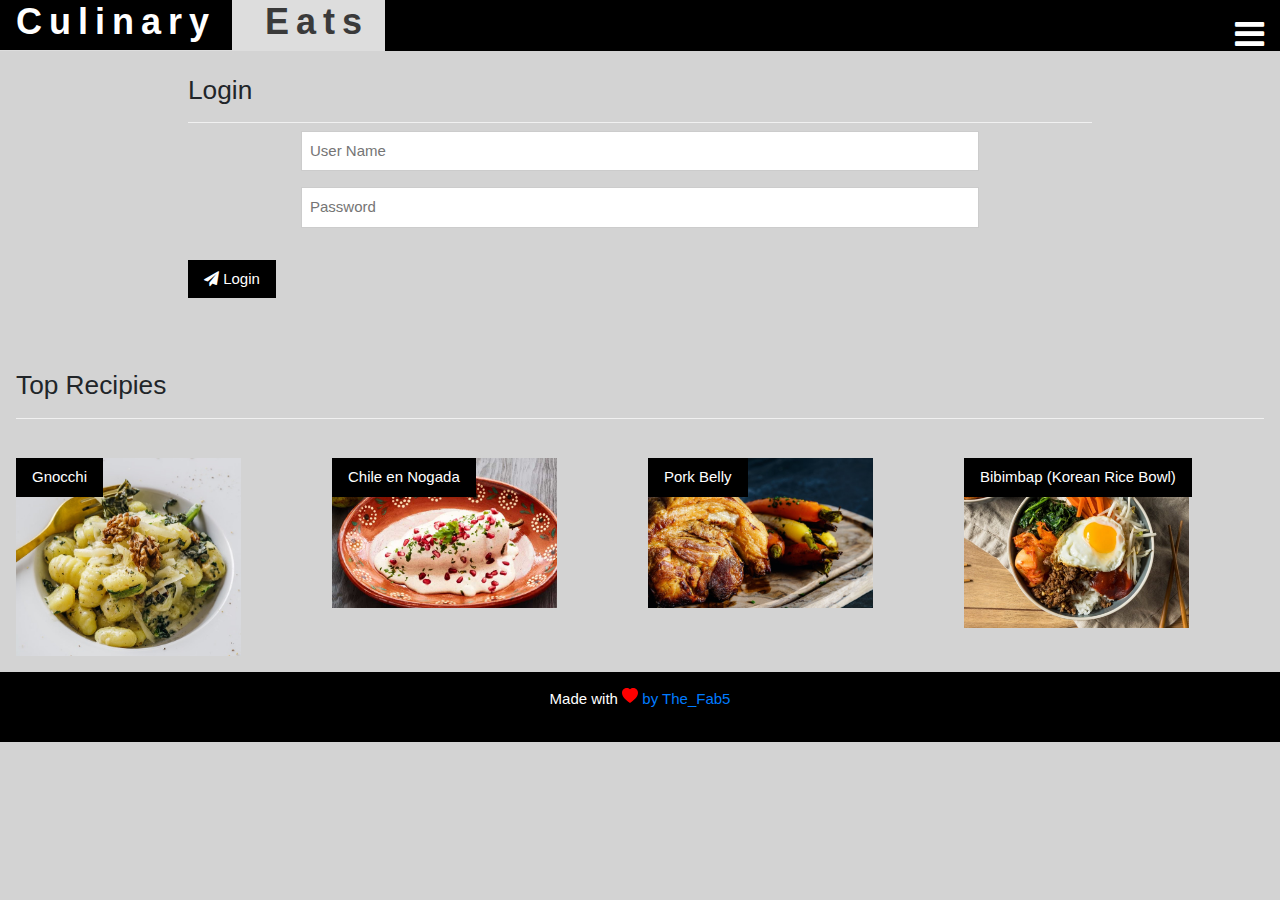
<file: loginform.html>
<!DOCTYPE html>
<html lang="en">
<title>CulinaryEats</title>
<meta charset="UTF-8">
<meta name="viewport" content="width=device-width, initial-scale=1">
<link rel="stylesheet" href="https://www.w3schools.com/w3css/4/w3.css">
<link rel="stylesheet" href="https://maxcdn.bootstrapcdn.com/bootstrap/4.0.0/css/bootstrap.min.css" integrity="sha384-Gn5384xqQ1aoWXA+058RXPxPg6fy4IWvTNh0E263XmFcJlSAwiGgFAW/dAiS6JXm" crossorigin="anonymous">
<link rel="stylesheet" href="style.css">
<link rel="stylesheet" href="https://cdnjs.cloudflare.com/ajax/libs/font-awesome/4.7.0/css/font-awesome.min.css">

<body>

<!-- Navbar (sit on top) -->

<!-- Top Navigation Menu -->

<div class="topnav">
  <a href="index.html" class="active">
    <h1 class="w3-xxlarge w3-text-white"><span class="w3-padding w3-black"><b>Culinary</b></span> <span class="w3-padding w3-text-dark-grey"><b>Eats</b></span></h1>
  </a>
  <!-- Navigation links (hidden by default) -->
  <div id="myLinks">
    <a href="index.html">Home</a>
    <a href="recipe.html">All Recipies</a>
    <a href="new_recipe.html">Post New Recipe</a>
    <a href="loginform.html">Login/Logout</a>
    <a href="signup.html">Sign Up</a>
  </div>
  <!-- "Hamburger menu" / "Bar icon" to toggle the navigation links -->
  
  <a href="javascript:void(0);" class="icon" onclick="myFunction()">
    <i class="fa fa-bars fa-2x"></i>
  </a>
</div>


<script>

  /* Toggle between showing and hiding the navigation menu links when the user clicks on the hamburger menu / bar icon */
function myFunction() {
  var x = document.getElementById("myLinks");
  if (x.style.display === "block") {
    x.style.display = "none";
  } else {
    x.style.display = "block";
  }
}

</script>


<!-- Page content -->

<div class="w3-content w3-padding" style="max-width:1564px">



<!-- Contact Section -->
<div class="w3-container w3-padding-2" id="login">
    <h3 class="w3-border-bottom w3-border-light-grey w3-padding-16">Login</h3>
    
    <form action="/action_page.php" target="_blank">
      <input class="w3-input w3-border" type="text" placeholder="User Name" required name="User Name">
      <input class="w3-input w3-section w3-border" type="password" placeholder="Password" required name="Password">
      <button class="w3-button w3-black w3-section" type="submit">
        <i class="fa fa-paper-plane"></i> Login
      </button>
    </form>
  </div>


</div>

  <!-- Project Section -->
  <div class="w3-container w3-padding-32" id="Top Recipies">
    <h3 class="w3-border-bottom w3-border-light-grey w3-padding-16">Top Recipies</h3>
  </div>

  <div class="w3-row-padding">
    <div class="w3-col l3 m6 w3-margin-bottom">
      <div class="w3-display-container">
        <div class="w3-display-topleft w3-black w3-padding">Gnocchi</div>
        <img src="assets/gnocchi (3).png" alt="Gnocchi" style="width:75%">
      </div>
    </div>
    <div class="w3-col l3 m6 w3-margin-bottom">
      <div class="w3-display-container">
        <div class="w3-display-topleft w3-black w3-padding">Chile en Nogada</div>
        <img src="assets/chile_en_nogada.jpg" alt="Chile en Nogada" style="width:75%">
      </div>
    </div>
    <div class="w3-col l3 m6 w3-margin-bottom">
      <div class="w3-display-container">
        <div class="w3-display-topleft w3-black w3-padding">Pork Belly</div>
        <img src="assets/pork_belly.jpg" alt="House" style="width:75%">
      </div>
    </div>
    <div class="w3-col l3 m6 w3-margin-bottom">
      <div class="w3-display-container">
        <div class="w3-display-topleft w3-black w3-padding">Bibimbap (Korean Rice Bowl)</div>
        <img src="assets/bibimbap.jpg" alt="Bibimbap (Korean Rice Bowl)" style="width:75%">
      </div>
    </div>
  </div>



 
  


<!-- End page content -->
</div>


<!-- Footer -->
<footer class="w3-center w3-black w3-padding-16">
  <p>Made with <svg xmlns="http://www.w3.org/2000/svg" width="16" height="16" fill="red" class="bi bi-heart-fill" viewBox="0 0 16 16">
    <path fill-rule="evenodd" d="M8 1.314C12.438-3.248 23.534 4.735 8 15-7.534 4.736 3.562-3.248 8 1.314z"/>
  </svg>
      <a href="/" title="Fab5 Footer" target="_blank" class="w3-hover-text-orange"> by The_Fab5</a></p>
</footer>

<script src="https://code.jquery.com/jquery-3.2.1.slim.min.js" integrity="sha384-KJ3o2DKtIkvYIK3UENzmM7KCkRr/rE9/Qpg6aAZGJwFDMVNA/GpGFF93hXpG5KkN" crossorigin="anonymous"></script>
<script src="https://cdnjs.cloudflare.com/ajax/libs/popper.js/1.12.9/umd/popper.min.js" integrity="sha384-ApNbgh9B+Y1QKtv3Rn7W3mgPxhU9K/ScQsAP7hUibX39j7fakFPskvXusvfa0b4Q" crossorigin="anonymous"></script>
<script src="https://maxcdn.bootstrapcdn.com/bootstrap/4.0.0/js/bootstrap.min.js" integrity="sha384-JZR6Spejh4U02d8jOt6vLEHfe/JQGiRRSQQxSfFWpi1MquVdAyjUar5+76PVCmYl" crossorigin="anonymous"></script>
</body>
</html>
</file>
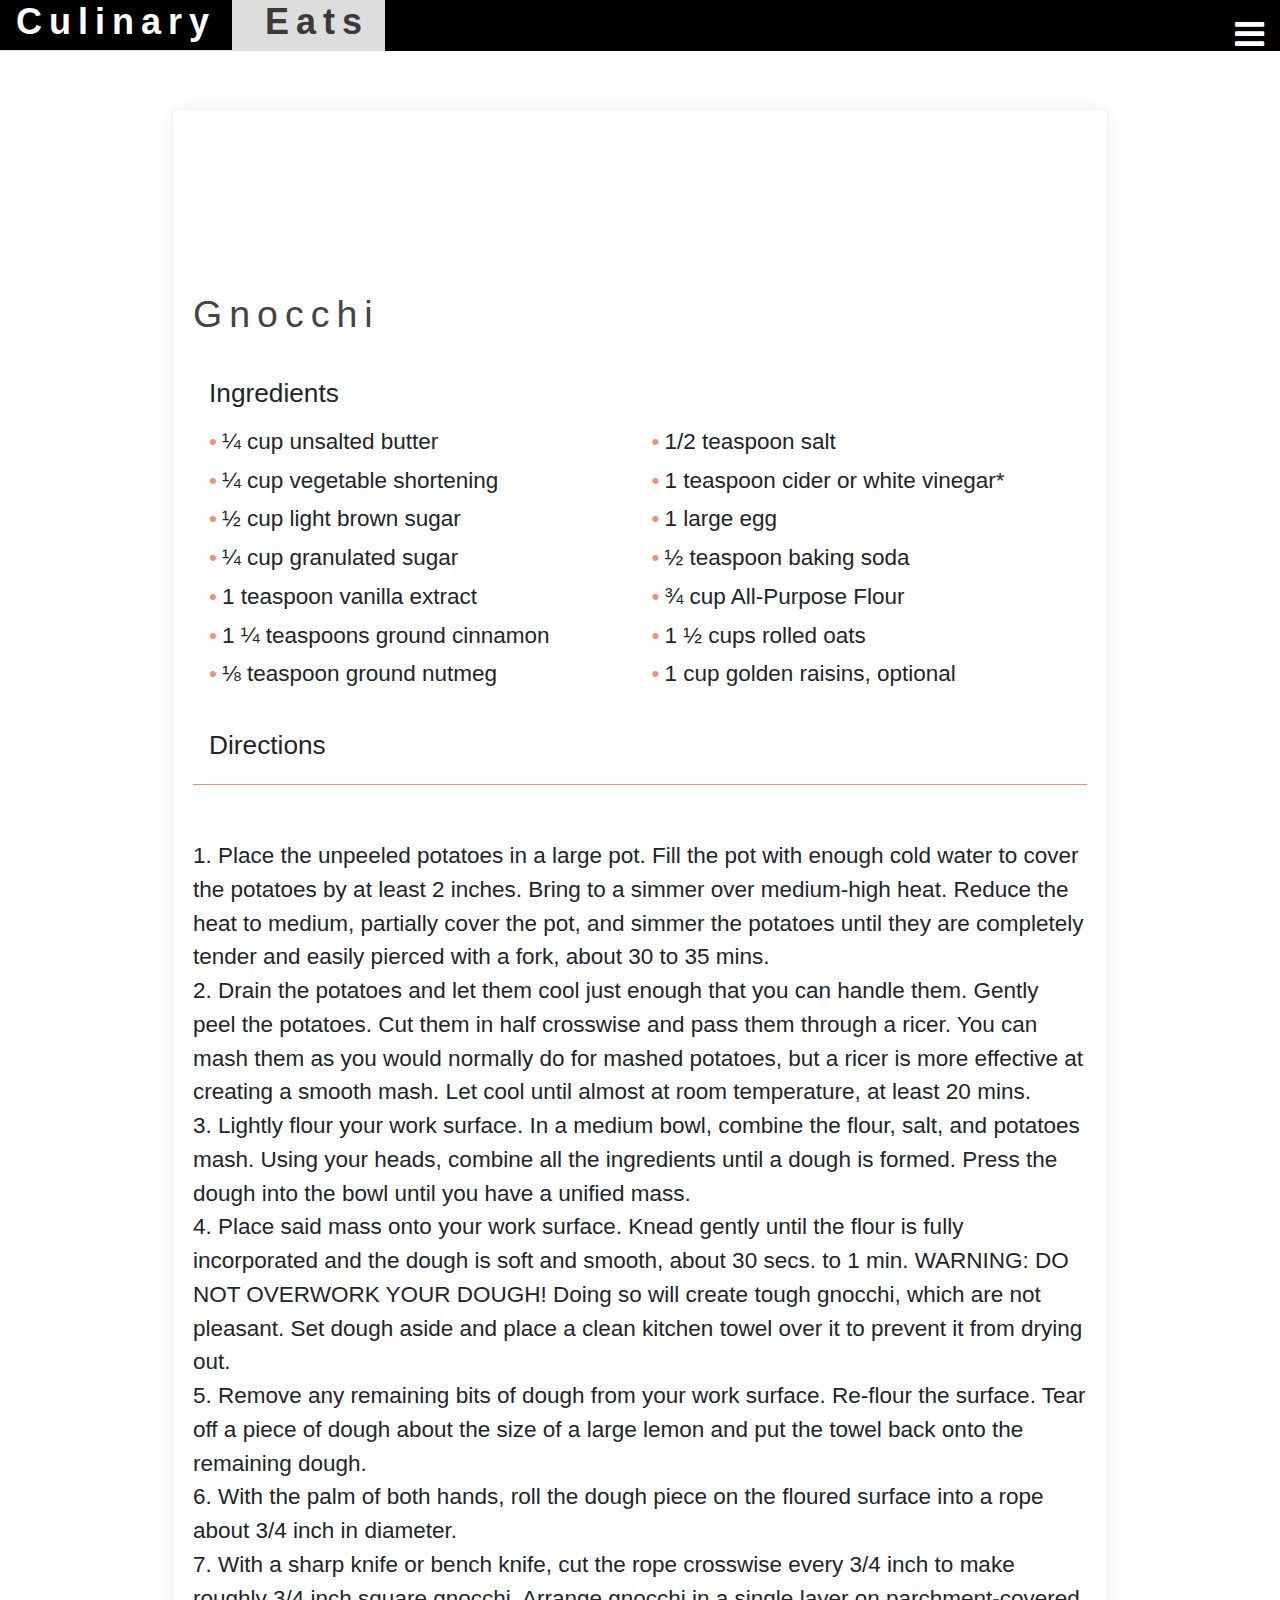
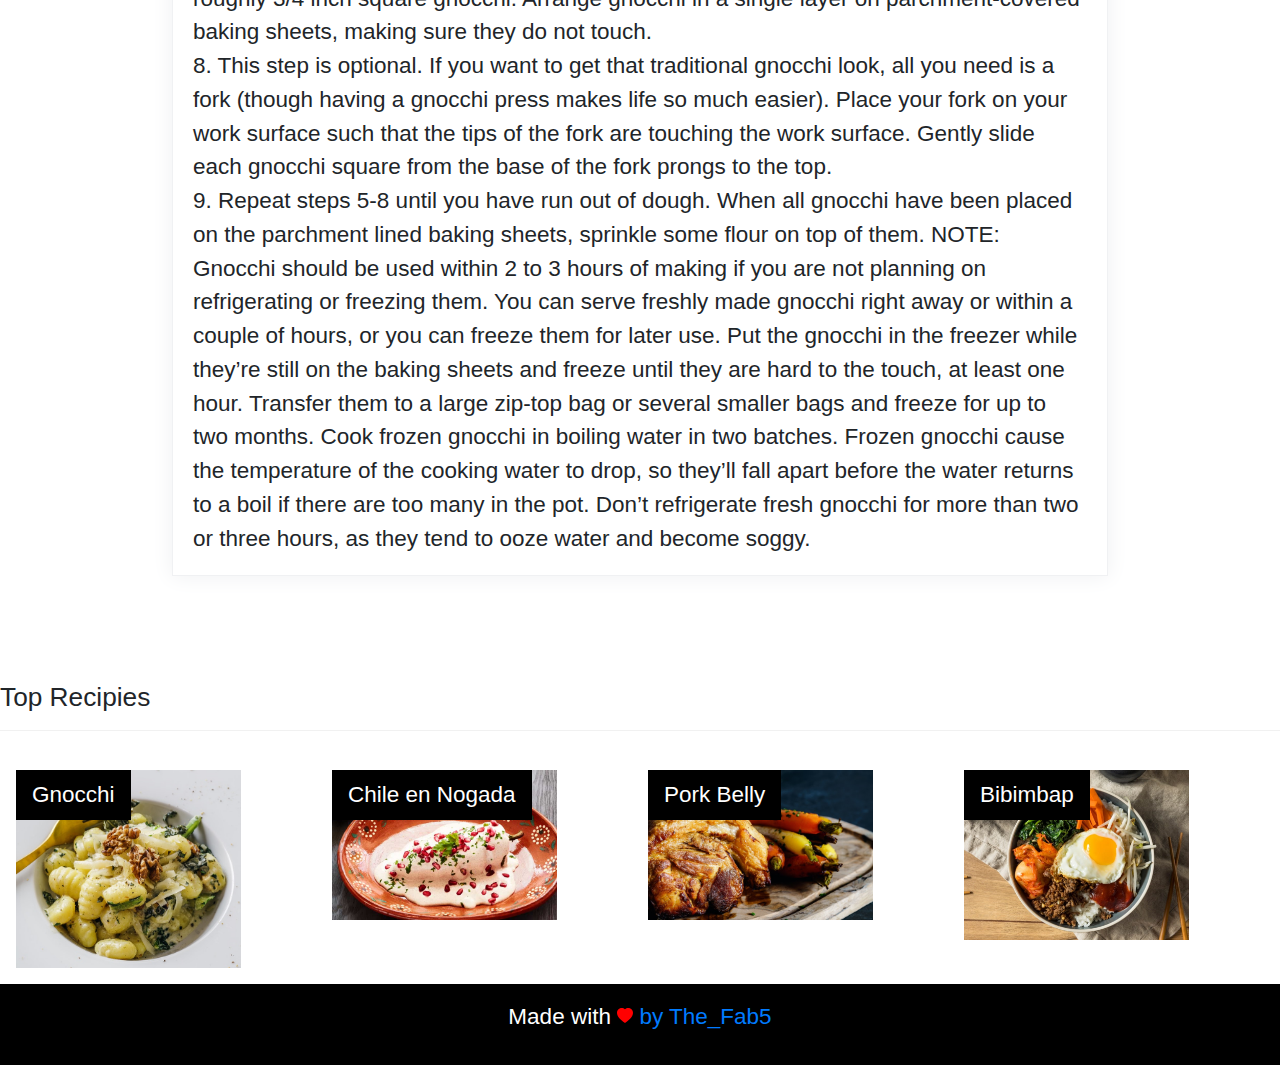
<file: recipe.html>
<!DOCTYPE html>
<html lang="en">
<title>CulinaryEats</title>
<meta charset="UTF-8">
<meta name="viewport" content="width=device-width, initial-scale=1">
<link rel="stylesheet" href="https://www.w3schools.com/w3css/4/w3.css">
<link rel="stylesheet" href="https://maxcdn.bootstrapcdn.com/bootstrap/4.0.0/css/bootstrap.min.css" integrity="sha384-Gn5384xqQ1aoWXA+058RXPxPg6fy4IWvTNh0E263XmFcJlSAwiGgFAW/dAiS6JXm" crossorigin="anonymous">
<link rel="stylesheet" href="public/stylesheets/style.css">
<link rel="stylesheet" href="https://cdnjs.cloudflare.com/ajax/libs/font-awesome/4.7.0/css/font-awesome.min.css">

<body>

<!-- Navbar (sit on top) -->

<!-- Top Navigation Menu -->

<div class="topnav">
  <a href="index.html" class="active">
    <h1 class="w3-xxlarge w3-text-white"><span class="w3-padding w3-black"><b>Culinary</b></span> <span class="w3-padding w3-text-dark-grey"><b>Eats</b></span></h1>
  </a>
  <!-- Navigation links (hidden by default) -->
  <div id="myLinks">
    <a href="index.html">Home</a>
    <a href="recipe.html">All Recipies</a>
    <a href="new_recipe.html">Post New Recipe</a>
    <a href="loginform.html">Login</a>
    <a href="index.html">Logout</a>
    <a href="signupform.html">Sign Up</a>
  </div>
  <!-- "Hamburger menu" / "Bar icon" to toggle the navigation links -->
  
  <a href="javascript:void(0);" class="icon" onclick="myFunction()">
    <i class="fa fa-bars fa-2x"></i>
  </a>
</div>


<script>

  /* Toggle between showing and hiding the navigation menu links when the user clicks on the hamburger menu / bar icon */
function myFunction() {
  var x = document.getElementById("myLinks");
  if (x.style.display === "block") {
    x.style.display = "none";
  } else {
    x.style.display = "block";
  }
}

</script>


<!-- Page content -->

<div class="w3-content w3-padding" style="max-width:1564px">



<!-- Contact Section -->

<link href="https://fonts.googleapis.com/css?family=Open+Sans" rel="stylesheet">

<div class="recipe-card">
  <div style="background:url(https://images.pexels.com/photos/6659692/pexels-photo-6659692.jpeg?auto=compress&cs=tinysrgb&dpr=1&w=500) no-repeat 50% 50%; background-size:cover; height: 150px"></div>
  <div class="recipe-card__body">
    <h1 class="recipe-card__heading">Gnocchi</h1><br>

    
    <!-- <h2 class="recipe-card__subhead">Crunchy around the edges, softer in the center, these oatmeal cookies feature the nutty taste and nubbly texture of oats. </h2> -->
    
    <ul class="recipe-card__nav w3-padding">
      <li>
        <h3>Ingredients</h3>
      </li>

      <ul class="recipe-card__ingredients">
        <li>&frac14; cup unsalted butter</li>
        <li>&frac14; cup vegetable shortening</li>
        <li>&frac12; cup light brown sugar</li>
        <li>&frac14; cup granulated sugar</li>
        <li>1 teaspoon vanilla extract</li>
        <li>1 &frac14; teaspoons ground cinnamon</li>
         <li>&#8539; teaspoon ground nutmeg</li>
      <li>1/2 teaspoon salt</li>
      <li>1 teaspoon cider or white vinegar*</li>
    <li>1 large egg</li>
      <li>&frac12; teaspoon baking soda</li>
      <li>&frac34; cup All-Purpose Flour</li>
      <li>1 &frac12; cups rolled oats</li>
      <li>1 cup golden raisins, optional</li>
      </ul>
      <br>
      <li>
        <h3>Directions</h3>
      </li>
    </ul>

    <br>1. Place the unpeeled potatoes in a large pot. Fill the pot with enough cold water to cover the potatoes by at least 2 inches. Bring to a simmer
                        over medium-high heat. Reduce the heat to medium, partially cover the pot, and simmer the potatoes until they are completely tender and easily pierced with a fork, about 30 to 35 mins.
                        <br>2. Drain the potatoes and let them cool just enough that you can handle them. Gently peel the potatoes. Cut them in half crosswise and pass them through a ricer. You can mash them as 
                        you would normally do for mashed potatoes, but a ricer is more effective at creating a smooth mash. Let cool until almost at room temperature, at least 20 mins.
                        <br>3. Lightly flour your work surface. In a medium bowl, combine the flour, salt, and potatoes mash. Using your heads, combine all the ingredients until a dough is formed. Press the dough into
                        the bowl until you have a unified mass. 
                        <br>4. Place said mass onto your work surface. Knead gently until the flour is fully incorporated and the dough is soft and smooth, about 30 secs. to 1 min. WARNING: DO NOT OVERWORK YOUR DOUGH!
                        Doing so will create tough gnocchi, which are not pleasant. Set dough aside and place a clean kitchen towel over it to prevent it from drying out. 
                        <br>5. Remove any remaining bits 
                        of dough from your work surface. Re-flour the surface. Tear off a piece of dough about the size of a large lemon and put the towel back onto the remaining dough.
                        <br>6. With the palm of both hands, roll the dough piece on the floured surface into a rope about 3/4 inch in diameter.
                        <br>7. With a sharp knife or bench knife, cut the rope crosswise every 3/4 inch to make roughly 3/4 inch square gnocchi. Arrange gnocchi in a single layer on parchment-covered baking sheets, making sure they do not touch.
                        <br>8. This step is optional. If you want to get that traditional gnocchi look, all you need is a fork (though having a gnocchi press makes life so much easier). Place your
                        fork on your work surface such that the tips of the fork are touching the work surface. Gently slide each gnocchi square from the base of the fork prongs to the top.
                        <br>9. Repeat steps 5-8 until you have run out of dough. When all gnocchi have been placed on the parchment lined baking sheets, sprinkle some flour on top of them.
                        NOTE: Gnocchi should be used within 2 to 3 hours of making if you are not planning on refrigerating or freezing them. You can serve freshly made gnocchi right away or within a couple of hours, or you can freeze them
                        for later use. Put the gnocchi in the freezer while they’re still on the baking sheets and freeze until they are hard to the touch, at least one hour. Transfer them to a large zip-top bag or several smaller bags and 
                        freeze for up to two months. Cook frozen gnocchi in boiling water in two batches. Frozen gnocchi cause the temperature of the cooking water to drop, so they’ll fall apart before the water returns to a boil if there 
                        are too many in the pot. Don’t refrigerate fresh gnocchi for more than two or three hours, as they tend to ooze water and become soggy.
    
                        
                        <!-- <h2>
                            <a href="#" target="_blank" title="Facebook" class="socials-item">
                                <i class="fa fa-facebook-f facebook"></i>
                              </a>
                              <a href="#" target="_blank" title="Twitter" class="socials-item">
                                <i class="fa fa-twitter twitter"></i>
                        
                              </a>
                              <a href="#" target="_blank" title="Instagram" class="socials-item">
                                <i class="fa fa-instagram instagram"></i>
                              </a>
                              <a href="#" target="_blank" title="YouTube" class="socials-item">
                                <i class="fa fa-youtube youtube"></i>
                              </a>
                              <a href="#" target="_blank" title="Telegram" class="socials-item">
                                <i class="fa fa-telegram telegram"></i>
                            </h2> -->
  </div>
  
</div>


</div>

  <!-- Project Section -->
  <div class="w3-container w3-padding-32" id="Top Recipies">
    <h3 class="w3-border-bottom w3-border-light-grey w3-padding-16">Top Recipies</h3>
  </div>

  <div class="w3-row-padding">
    <div class="w3-col l3 m6 w3-margin-bottom">
      <div class="w3-display-container">
        <div class="w3-display-topleft w3-black w3-padding">Gnocchi</div>
        <img src="assets/gnocchi (3).png" alt="Gnocchi" style="width:75%">
      </div>
    </div>
    <div class="w3-col l3 m6 w3-margin-bottom">
      <div class="w3-display-container">
        <div class="w3-display-topleft w3-black w3-padding">Chile en Nogada</div>
        <img src="assets/chile_en_nogada.jpg" alt="Chile en Nogada" style="width:75%">
      </div>
    </div>
    <div class="w3-col l3 m6 w3-margin-bottom">
      <div class="w3-display-container">
        <div class="w3-display-topleft w3-black w3-padding">Pork Belly</div>
        <img src="assets/pork_belly.jpg" alt="House" style="width:75%">
      </div>
    </div>
    <div class="w3-col l3 m6 w3-margin-bottom">
      <div class="w3-display-container">
        <div class="w3-display-topleft w3-black w3-padding">Bibimbap</div>
        <img src="assets/bibimbap.jpg" alt="Bibimbap (Korean Rice Bowl)" style="width:75%">
      </div>
    </div>
  </div>



 
  


<!-- End page content -->
</div>


<!-- Footer -->
<footer class="w3-center w3-black w3-padding-16">
  <p>Made with <svg xmlns="http://www.w3.org/2000/svg" width="16" height="16" fill="red" class="bi bi-heart-fill" viewBox="0 0 16 16">
    <path fill-rule="evenodd" d="M8 1.314C12.438-3.248 23.534 4.735 8 15-7.534 4.736 3.562-3.248 8 1.314z"/>
  </svg>
      <a href="https://github.com/Dherington1/CulinaryEats" title="Fab5 Footer" target="_blank" class="w3-hover-text-orange"> by The_Fab5</a></p>
</footer>

<script src="https://code.jquery.com/jquery-3.2.1.slim.min.js" integrity="sha384-KJ3o2DKtIkvYIK3UENzmM7KCkRr/rE9/Qpg6aAZGJwFDMVNA/GpGFF93hXpG5KkN" crossorigin="anonymous"></script>
<script src="https://cdnjs.cloudflare.com/ajax/libs/popper.js/1.12.9/umd/popper.min.js" integrity="sha384-ApNbgh9B+Y1QKtv3Rn7W3mgPxhU9K/ScQsAP7hUibX39j7fakFPskvXusvfa0b4Q" crossorigin="anonymous"></script>
<script src="https://maxcdn.bootstrapcdn.com/bootstrap/4.0.0/js/bootstrap.min.js" integrity="sha384-JZR6Spejh4U02d8jOt6vLEHfe/JQGiRRSQQxSfFWpi1MquVdAyjUar5+76PVCmYl" crossorigin="anonymous"></script>
</body>
</html>
</file>
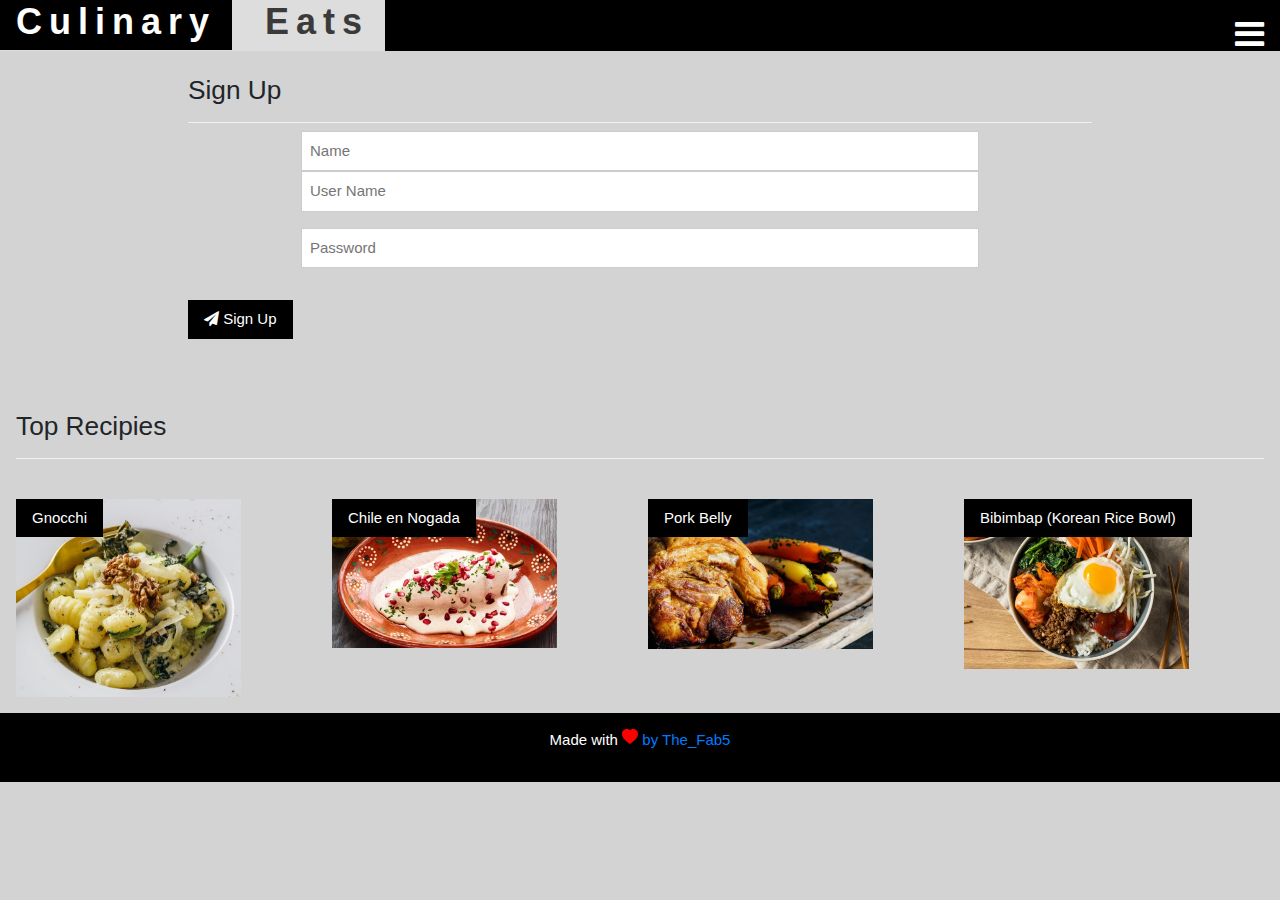
<file: signup.html>
<!DOCTYPE html>
<html lang="en">
<title>CulinaryEats</title>
<meta charset="UTF-8">
<meta name="viewport" content="width=device-width, initial-scale=1">
<link rel="stylesheet" href="https://www.w3schools.com/w3css/4/w3.css">
<link rel="stylesheet" href="https://maxcdn.bootstrapcdn.com/bootstrap/4.0.0/css/bootstrap.min.css" integrity="sha384-Gn5384xqQ1aoWXA+058RXPxPg6fy4IWvTNh0E263XmFcJlSAwiGgFAW/dAiS6JXm" crossorigin="anonymous">
<link rel="stylesheet" href="style.css">
<link rel="stylesheet" href="https://cdnjs.cloudflare.com/ajax/libs/font-awesome/4.7.0/css/font-awesome.min.css">

<body>

<!-- Navbar (sit on top) -->

<!-- Top Navigation Menu -->

<div class="topnav">
  <a href="index.html" class="active">
    <h1 class="w3-xxlarge w3-text-white"><span class="w3-padding w3-black"><b>Culinary</b></span> <span class="w3-padding w3-text-dark-grey"><b>Eats</b></span></h1>
  </a>
  <!-- Navigation links (hidden by default) -->
  <div id="myLinks">
    <a href="index.html">Home</a>
    <a href="recipe.html">All Recipies</a>
    <a href="new_recipe.html">Post New Recipe</a>
    <a href="loginform.html">Login/Logout</a>
    <a href="signup.html">Sign Up</a>
  </div>
  <!-- "Hamburger menu" / "Bar icon" to toggle the navigation links -->
  
  <a href="javascript:void(0);" class="icon" onclick="myFunction()">
    <i class="fa fa-bars fa-2x"></i>
  </a>
</div>


<script>

  /* Toggle between showing and hiding the navigation menu links when the user clicks on the hamburger menu / bar icon */
function myFunction() {
  var x = document.getElementById("myLinks");
  if (x.style.display === "block") {
    x.style.display = "none";
  } else {
    x.style.display = "block";
  }
}

</script>


<!-- Page content -->

<div class="w3-content w3-padding" style="max-width:1564px">



<!-- Contact Section -->
<div class="w3-container w3-padding-2" id="login">
    <h3 class="w3-border-bottom w3-border-light-grey w3-padding-16">Sign Up</h3>
    
    <form action="/action_page.php" target="_blank">
        <input class="w3-input w3-border" type="text" placeholder="Name" required name="Name">
      <input class="w3-input w3-border" type="text" placeholder="User Name" required name="User Name">
      <input class="w3-input w3-section w3-border" type="password" placeholder="Password" required name="Password">
      <button class="w3-button w3-black w3-section" type="submit">
        <i class="fa fa-paper-plane"></i> Sign Up
      </button>
    </form>
  </div>


</div>

  <!-- Project Section -->
  <div class="w3-container w3-padding-32" id="Top Recipies">
    <h3 class="w3-border-bottom w3-border-light-grey w3-padding-16">Top Recipies</h3>
  </div>

  <div class="w3-row-padding">
    <div class="w3-col l3 m6 w3-margin-bottom">
      <div class="w3-display-container">
        <div class="w3-display-topleft w3-black w3-padding">Gnocchi</div>
        <img src="assets/gnocchi (3).png" alt="Gnocchi" style="width:75%">
      </div>
    </div>
    <div class="w3-col l3 m6 w3-margin-bottom">
      <div class="w3-display-container">
        <div class="w3-display-topleft w3-black w3-padding">Chile en Nogada</div>
        <img src="assets/chile_en_nogada.jpg" alt="Chile en Nogada" style="width:75%">
      </div>
    </div>
    <div class="w3-col l3 m6 w3-margin-bottom">
      <div class="w3-display-container">
        <div class="w3-display-topleft w3-black w3-padding">Pork Belly</div>
        <img src="assets/pork_belly.jpg" alt="House" style="width:75%">
      </div>
    </div>
    <div class="w3-col l3 m6 w3-margin-bottom">
      <div class="w3-display-container">
        <div class="w3-display-topleft w3-black w3-padding">Bibimbap (Korean Rice Bowl)</div>
        <img src="assets/bibimbap.jpg" alt="Bibimbap (Korean Rice Bowl)" style="width:75%">
      </div>
    </div>
  </div>



 
  


<!-- End page content -->
</div>


<!-- Footer -->
<footer class="w3-center w3-black w3-padding-16">
  <p>Made with <svg xmlns="http://www.w3.org/2000/svg" width="16" height="16" fill="red" class="bi bi-heart-fill" viewBox="0 0 16 16">
    <path fill-rule="evenodd" d="M8 1.314C12.438-3.248 23.534 4.735 8 15-7.534 4.736 3.562-3.248 8 1.314z"/>
  </svg>
      <a href="/" title="Fab5 Footer" target="_blank" class="w3-hover-text-orange"> by The_Fab5</a></p>
</footer>

<script src="https://code.jquery.com/jquery-3.2.1.slim.min.js" integrity="sha384-KJ3o2DKtIkvYIK3UENzmM7KCkRr/rE9/Qpg6aAZGJwFDMVNA/GpGFF93hXpG5KkN" crossorigin="anonymous"></script>
<script src="https://cdnjs.cloudflare.com/ajax/libs/popper.js/1.12.9/umd/popper.min.js" integrity="sha384-ApNbgh9B+Y1QKtv3Rn7W3mgPxhU9K/ScQsAP7hUibX39j7fakFPskvXusvfa0b4Q" crossorigin="anonymous"></script>
<script src="https://maxcdn.bootstrapcdn.com/bootstrap/4.0.0/js/bootstrap.min.js" integrity="sha384-JZR6Spejh4U02d8jOt6vLEHfe/JQGiRRSQQxSfFWpi1MquVdAyjUar5+76PVCmYl" crossorigin="anonymous"></script>
</body>
</html>
</file>
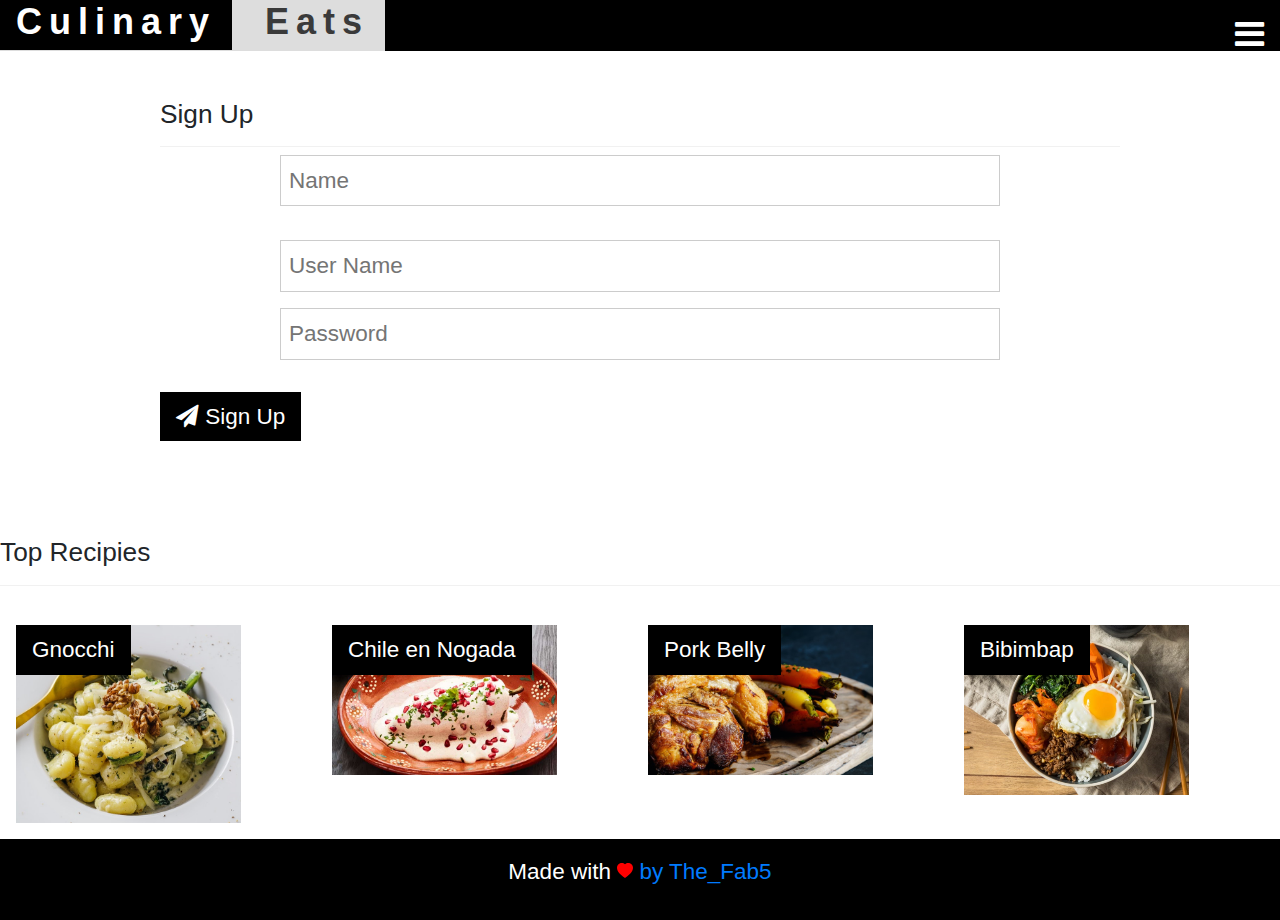
<file: signupform.html>
<!DOCTYPE html>
<html lang="en">
<title>CulinaryEats</title>
<meta charset="UTF-8">
<meta name="viewport" content="width=device-width, initial-scale=1">
<link rel="stylesheet" href="https://www.w3schools.com/w3css/4/w3.css">
<link rel="stylesheet" href="https://maxcdn.bootstrapcdn.com/bootstrap/4.0.0/css/bootstrap.min.css" integrity="sha384-Gn5384xqQ1aoWXA+058RXPxPg6fy4IWvTNh0E263XmFcJlSAwiGgFAW/dAiS6JXm" crossorigin="anonymous">
<link rel="stylesheet" href="public/stylesheets/style.css">
<link rel="stylesheet" href="https://cdnjs.cloudflare.com/ajax/libs/font-awesome/4.7.0/css/font-awesome.min.css">

<body>

<!-- Navbar (sit on top) -->

<!-- Top Navigation Menu -->

<div class="topnav">
  <a href="index.html" class="active">
    <h1 class="w3-xxlarge w3-text-white"><span class="w3-padding w3-black"><b>Culinary</b></span> <span class="w3-padding w3-text-dark-grey"><b>Eats</b></span></h1>
  </a>
  <!-- Navigation links (hidden by default) -->
  <div id="myLinks">
    <a href="index.html">Home</a>
    <a href="recipe.html">All Recipies</a>
    <a href="new_recipe.html">Post New Recipe</a>
    <a href="loginform.html">Login</a>
    <a href="index.html">Logout</a>
    <a href="signupform.html">Sign Up</a>
  </div>
  <!-- "Hamburger menu" / "Bar icon" to toggle the navigation links -->
  
  <a href="javascript:void(0);" class="icon" onclick="myFunction()">
    <i class="fa fa-bars fa-2x"></i>
  </a>
</div>


<script>

  /* Toggle between showing and hiding the navigation menu links when the user clicks on the hamburger menu / bar icon */
function myFunction() {
  var x = document.getElementById("myLinks");
  if (x.style.display === "block") {
    x.style.display = "none";
  } else {
    x.style.display = "block";
  }
}

</script>


<!-- Page content -->

<!-- <div class="w3-content w3-padding" style="max-width:1564px"> -->



<!-- Contact Section -->
<div class="w3-container w3-padding-32" id="login">
    <h3 class="w3-border-bottom w3-border-light-grey w3-padding-16">Sign Up</h3>
    
    <form action="/action_page.php" target="_blank">
      <input class="w3-input w3-border" type="text" placeholder="Name" required name="Name"><br>
      <input class="w3-input w3-border" type="text" placeholder="User Name" required name="User Name">
      <input class="w3-input w3-section w3-border" type="password" placeholder="Password" required name="Password">
      <button class="w3-button w3-black w3-section" type="submit">
        <i class="fa fa-paper-plane"></i> Sign Up
      </button>
    </form>
  </div>


</div>

  <!-- Project Section -->
  <div class="w3-container w3-padding-32" id="Top Recipies">
    <h3 class="w3-border-bottom w3-border-light-grey w3-padding-16">Top Recipies</h3>
  </div>

  <div class="w3-row-padding">
    <div class="w3-col l3 m6 w3-margin-bottom">
      <div class="w3-display-container">
        <div class="w3-display-topleft w3-black w3-padding">Gnocchi</div>
        <img src="assets/gnocchi (3).png" alt="Gnocchi" style="width:75%">
      </div>
    </div>
    <div class="w3-col l3 m6 w3-margin-bottom">
      <div class="w3-display-container">
        <div class="w3-display-topleft w3-black w3-padding">Chile en Nogada</div>
        <img src="assets/chile_en_nogada.jpg" alt="Chile en Nogada" style="width:75%">
      </div>
    </div>
    <div class="w3-col l3 m6 w3-margin-bottom">
      <div class="w3-display-container">
        <div class="w3-display-topleft w3-black w3-padding">Pork Belly</div>
        <img src="assets/pork_belly.jpg" alt="House" style="width:75%">
      </div>
    </div>
    <div class="w3-col l3 m6 w3-margin-bottom">
      <div class="w3-display-container">
        <div class="w3-display-topleft w3-black w3-padding">Bibimbap</div>
        <img src="assets/bibimbap.jpg" alt="Bibimbap (Korean Rice Bowl)" style="width:75%">
      </div>
    </div>
  </div>



 
  


<!-- End page content -->
</div>


<!-- Footer -->
<footer class="w3-center w3-black w3-padding-16">
  <p>Made with <svg xmlns="http://www.w3.org/2000/svg" width="16" height="16" fill="red" class="bi bi-heart-fill" viewBox="0 0 16 16">
    <path fill-rule="evenodd" d="M8 1.314C12.438-3.248 23.534 4.735 8 15-7.534 4.736 3.562-3.248 8 1.314z"/>
  </svg>
      <a href="https://github.com/Dherington1/CulinaryEats" title="Fab5 Footer" target="_blank" class="w3-hover-text-orange"> by The_Fab5</a></p>
</footer>

<script src="https://code.jquery.com/jquery-3.2.1.slim.min.js" integrity="sha384-KJ3o2DKtIkvYIK3UENzmM7KCkRr/rE9/Qpg6aAZGJwFDMVNA/GpGFF93hXpG5KkN" crossorigin="anonymous"></script>
<script src="https://cdnjs.cloudflare.com/ajax/libs/popper.js/1.12.9/umd/popper.min.js" integrity="sha384-ApNbgh9B+Y1QKtv3Rn7W3mgPxhU9K/ScQsAP7hUibX39j7fakFPskvXusvfa0b4Q" crossorigin="anonymous"></script>
<script src="https://maxcdn.bootstrapcdn.com/bootstrap/4.0.0/js/bootstrap.min.js" integrity="sha384-JZR6Spejh4U02d8jOt6vLEHfe/JQGiRRSQQxSfFWpi1MquVdAyjUar5+76PVCmYl" crossorigin="anonymous"></script>
</body>
</html>
</file>
<file: style.css>
.w3-top {
    position: initial;
}

body {
    background-color: lightgrey;
}

.w3-input {
    width: 75%;
    margin:auto;
    
  }

#login {
    width: 75%;
    margin:auto;
    
  }
  .new-recipe {
      margin:auto;
  }

  .carousel-caption {
    position: absolute;
    right: 0%;
    bottom: 20px;
    left: 0;
    z-index: 10;
    padding-top: 15px;
    padding-bottom: 0;
    color: #fff;
    text-align: center;
}


  #recipe_instructions {
    width: 75%;
    padding: 50px 10px;
    margin: 8px 0;
    box-sizing: border-box;
    margin:auto;
  }

w3-container {
    margin:auto;
}

h1 {
    letter-spacing: 7px;
  }

/* Style the navigation menu */
.topnav {
    overflow: hidden;
    background-color: black;
    position: relative;
    white-space: nowrap;
  }
  
  /* Hide the links inside the navigation menu (except for logo/home) */
  .topnav #myLinks {
    display: none;
  }
  
  /* Style navigation menu links */
  .topnav a {
    color: white;
    padding: 14px 16px;
    text-decoration: none;
    font-size: 17px;
    display: table-header-group;;
  }
  
  /* Style the hamburger menu */
  .topnav a.icon {
    background: black;
    display: -ms-inline-grid;
    position: absolute;
    right: 0;
    top: 3px;
  }
  
  /* Add a grey background color on mouse-over */
  .topnav a:hover {
    background-color: #ddd;
    color: black;
  }
  
  /* Style the active link (or home/logo) */
  .active {
    background-color:#ffcc99;
    color: white;
  }
</file>
<file: public/stylesheets/style.css>
.w3-top {
    position: initial;
}

body {
    background-color:white;
    font-size: 1.5rem;
}

.w3-input {
    width: 75%;
    margin:auto;
    
}


.signUpBtn{
  align-items: center;
}


#post-title{
  margin-top: 25px;
}

#login {
    width: 75%;
    margin:auto;
    
  }
  .new-recipe {
      margin:auto;
  }

  .carousel-caption {
    position: absolute;
    right: 0%;
    bottom: 20px;
    left: 0;
    z-index: 10;
    padding-top: 15px;
    padding-bottom: 0;
    color: #fff;
    text-align: center;
}



  #recipe_instructions {
    width: 75%;
    padding: 50px 10px;
    margin: 8px 0;
    box-sizing: border-box;
    margin:auto;
  }

  
.w3-container {
    margin:auto;
    padding: .01em 0px;
    size: 50;
    /* background-color: lightpink; */
}

h1 {
    letter-spacing: 7px;
  }

/* Style the navigation menu */
.topnav {
    overflow: hidden;
    background-color: black;
    position: relative;
    white-space: nowrap;
  }
  
  /* Hide the links inside the navigation menu (except for logo/home) */
  .topnav #myLinks {
    display: none;
  }
  
  /* Style navigation menu links */
  .topnav a {
    color: white;
    padding: 14px 16px;
    text-decoration: none;
    font-size: 17px;
    display: table-header-group;;
  }
  
  /* Style the hamburger menu */
  .topnav a.icon {
    background: black;
    display: -ms-inline-grid;
    position: absolute;
    right: 0;
    top: 3px;
  }
  
  /* Add a grey background color on mouse-over */
  .topnav a:hover {
    background-color: #ddd;
    color: black;
  }
  
  /* Style the active link (or home/logo) */
  .active {
    background-color:#ffcc99;
    color: white;
  }

  /* body {
    background: #fff;
    font: 13px 'Open Sans', sans-serif;
    color: #222; */
  /* } */
  .recipe-card {
    -webkit-box-shadow: 0px 0px 20px 1px rgba(240,241,243,1);
    -moz-box-shadow: 0px 0px 20px 1px rgba(240,241,243,1);
    box-shadow: 0px 0px 20px 1px rgba(240,241,243,1);
    border:1px solid #f0f1f3;
    width: 300px;
    margin: 50px auto;
  }
  .recipe-card__body {    
      padding: 20px;
  }
  .recipe-card__heading {
    padding-top: 12px;
    margin: 0 0 0;
    color: #444;
  }
  .recipe-card__subhead {
    font-size: 13px;
    color: #555;
    margin-bottom: 30px;
  }
  .recipe-card__ingredients {
    list-style: none;
    margin: 0;
    padding: 0;
    /* margin-left: 10px; */
    column-count: 1;
    li {
      margin-bottom: 5px;
    }
    li:before {
      content: '\2022';
      color: #eb9376;
      margin-right: 5px;
    }
  }
  
  .recipe-card__nav {
    margin: 0 0 20px;
    padding: 0;
    border-bottom: 1px solid #eb9376;
    li {
      display: inline-block;
      margin-right: 30px
    }
    h3 {
      margin: 0;
      padding: 0;
    }
    h3:after {
      content: '';
      display: block;
      width: 0%;
      padding-top: 10px;
      margin: 0 auto;
      border-bottom: 5px solid #eb9376;
      transition: width 250ms ease-in-out 0s;
    }
    h3:hover {
      cursor: pointer;
    }
    h3:hover:after, h3.active:after {
     width: 100%; 
    }
  }
  
  @media (min-width:599px) {
    .recipe-card {
      width: 75%;
    }
    .recipe-card__ingredients {
      column-count: 2
    }
  }

  .navbar-brand {
    font-size: 2.25rem;
    background-color:darkgrey;
  }

  h1 {
    color: white;
  }

  a:not([href]):not([tabindex]) {
    color: black;
  }

  #nav-toggle-state {
    display: none;
  }
  
  #nav-toggle-state:checked ~ .nav-menu {
    display: block;
  }
</file>
